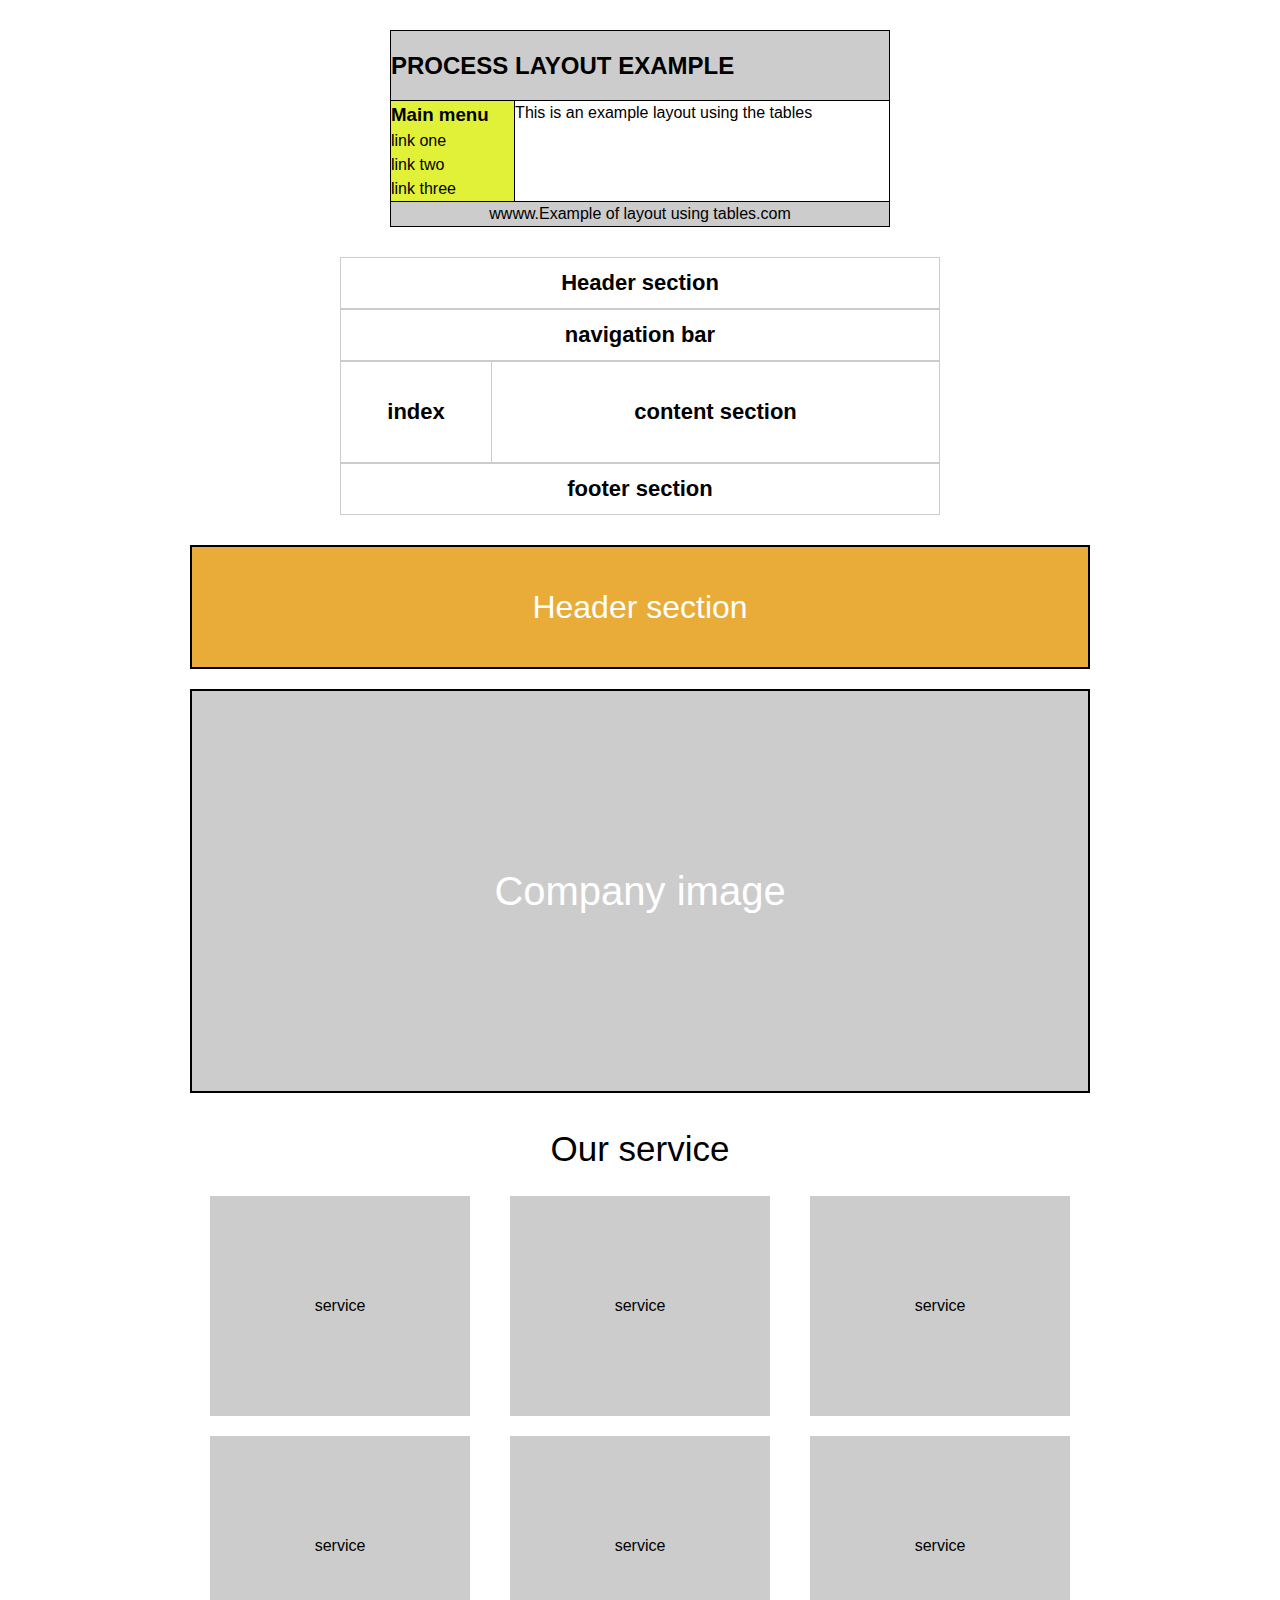
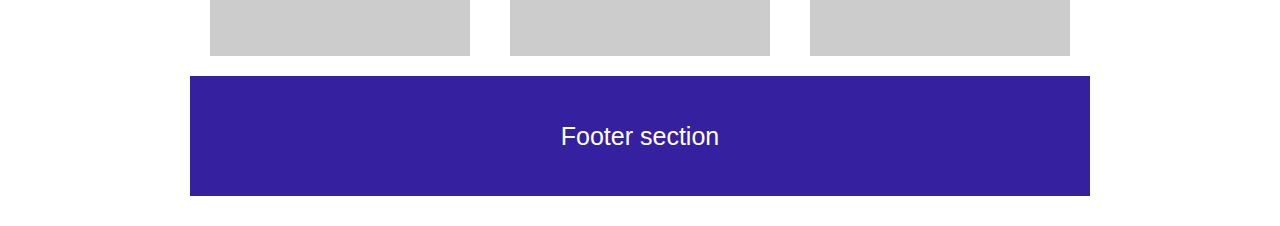
<file: lab1/index.html>
<!DOCTYPE html>
<html lang="en">

<head>
    <meta charset="UTF-8">
    <meta name="viewport" content="width=device-width, initial-scale=1.0">
    <title>Document</title>
    <link rel="stylesheet" href="style.css">
</head>

<body>
    <table class="layout1">
        <thead>
            <tr>
                <td colspan="2">
                    <h2>PROCESS LAYOUT EXAMPLE</h2>
                </td>
            </tr>
        </thead>
        <tbody>
            <tr>
                <td class="left-menu">
                    <h3>Main menu</h3>
                    <ul class="links">
                        <li class="links__link-item">link one</li>
                        <li class="links__link-item">link two</li>
                        <li class="links__link-item">link three</li>
                    </ul>
                </td>
                <td class="right-menu">
                    <p>This is an example layout using the tables</p>
                </td>
            </tr>
        </tbody>
        <tfoot>
            <tr>
                <td colspan="2">wwww.Example of layout using tables.com</td>
            </tr>
        </tfoot>
    </table>

    <div class="layout2">
        <header>
            <p>Header section</p>
        </header>
        <nav>
            <p>navigation bar</p>
        </nav>
        <div class="content-body clearfix">
            <div class="index-section">
                <p>index</p>
            </div>
            <div class="content-section">
                <p>content section</p>
                </d>
            </div>
        </div>
        <footer>
            <p>footer section</p>
        </footer>
    </div>

    <div class="layout3">
        <header>
            <p>Header section</p>
        </header>
        <div class="company-img">
            <p>Company image</p>
        </div>
        <div class="services">
            <p class="our-service">Our service</p>
            <ul >
                <li><p>service</p></li>
                <li><p>service</p></li>
                <li><p>service</p></li>
                <li><p>service</p></li>
                <li><p>service</p></li>
                <li><p>service</p></li>
            </ul>
        </div>
        <footer>
            <p>Footer section</p>
            
        </footer>
    </div>
</body>

</html>
</file>
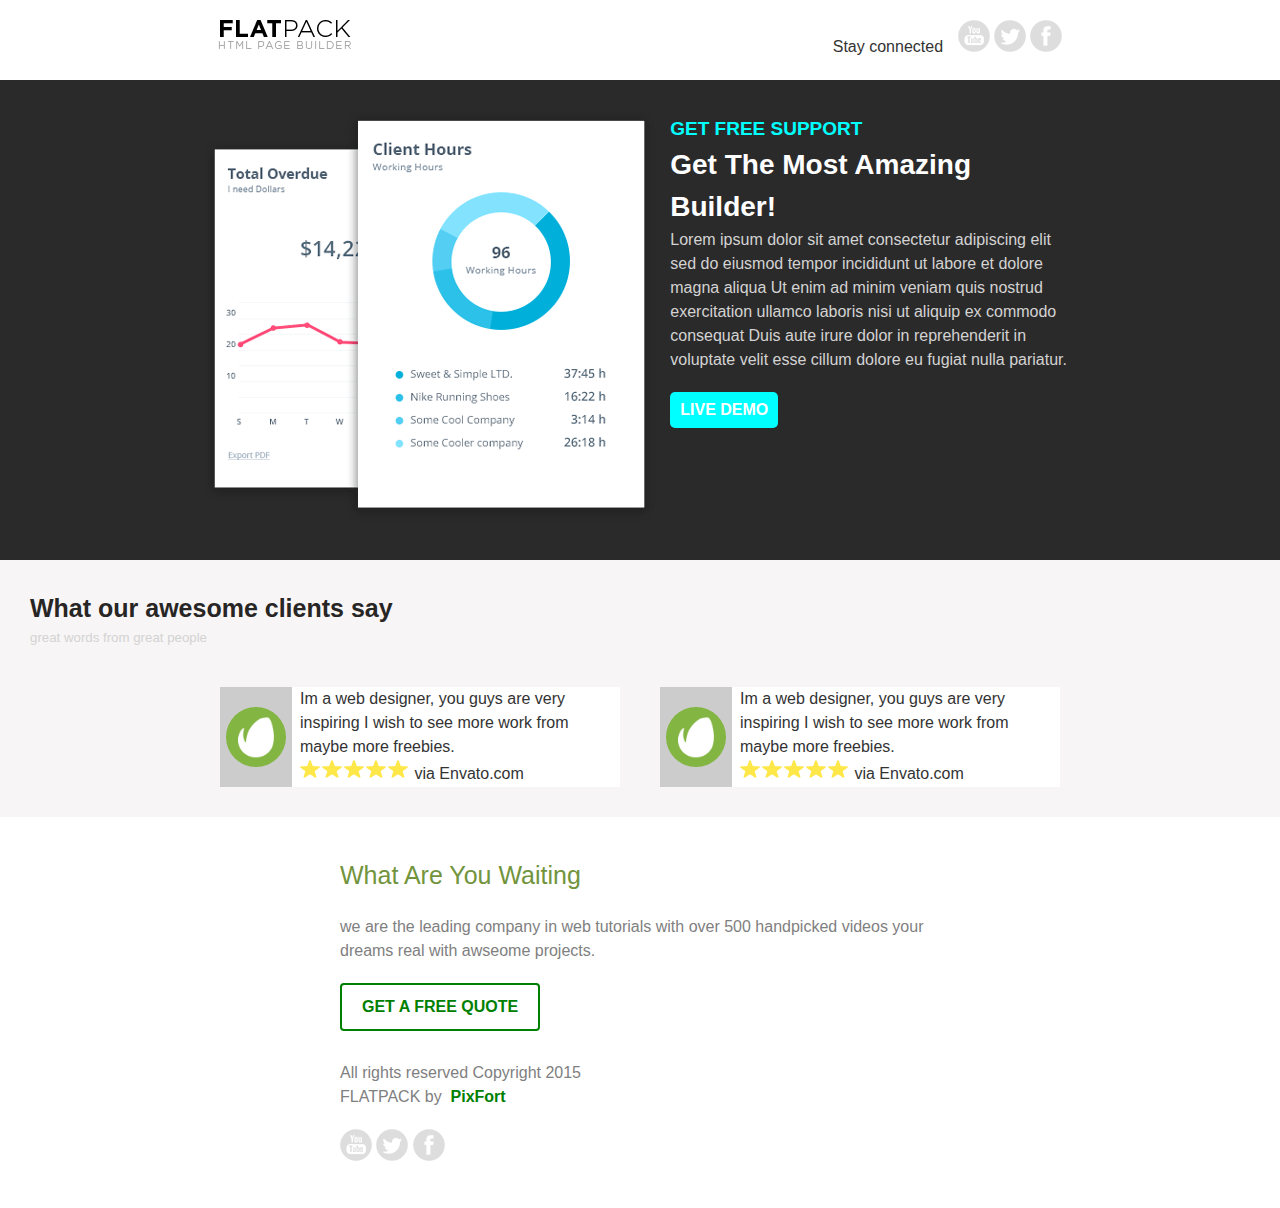
<file: lab2/page1/index.html>
<!DOCTYPE html>
<html lang="en">

<head>

    <meta charset="utf-8">
    <title></title>

    <link href="stylesheets/font-awesome.css" rel="stylesheet">
    <link href="./style.css" rel="stylesheet">
    <link href="https://cdn.jsdelivr.net/npm/bootstrap@5.0.2/dist/css/bootstrap.min.css" rel="stylesheet"
        integrity="sha384-EVSTQN3/azprG1Anm3QDgpJLIm9Nao0Yz1ztcQTwFspd3yD65VohhpuuCOmLASjC" crossorigin="anonymous">
    <script src="https://cdn.jsdelivr.net/npm/bootstrap@5.0.2/dist/js/bootstrap.bundle.min.js"
        integrity="sha384-MrcW6ZMFYlzcLA8Nl+NtUVF0sA7MsXsP1UyJoMp4YLEuNSfAP+JcXn/tWtIaxVXM"
        crossorigin="anonymous"></script>
    <link rel="shortcut icon" href="images/favicon.ico">
    <link rel="apple-touch-icon" href="images/apple-touch-icon.png">
    <link rel="apple-touch-icon" sizes="72x72" href="images/apple-touch-icon-72x72.png">
    <link rel="apple-touch-icon" sizes="114x114" href="images/apple-touch-icon-114x114.png">

</head>

<body>

    <div id="page" class="container-fluid">
        <div class="header_style clearfix">
            <div class="logo">
                <img src="images/1_normal/logo.png" alt="">
            </div>
            <div class="social-media">

                <span class="editContent">
                    <span class="pix_text">Stay connected</span>
                </span>

                <a href="#" class="slow_fade social_button"><img src="images/social_icons/yt.png" alt=""></a>
                <a href="#" class="slow_fade social_button"><img src="images/social_icons/twitter.png" alt=""></a>
                <a href="#" class="slow_fade social_button"><img src="images/social_icons/facebook.png" alt=""></a>

            </div>


        </div>

        <div id="review" class="dark clearfix" id="section_normal_4_2">
            <!-- <div class="row" > -->
            <div class=" img_style">
                <img src="images/main/software-img-4.png">
            </div>
            <div class=" text-description">
                <span class="free-support">GET FREE SUPPORT</span>
                <p class="text-title">Get The Most Amazing Builder!</p>
                <p class="normal_text light_gray desc">Lorem ipsum dolor sit amet consectetur adipiscing
                    elit sed do eiusmod tempor incididunt ut labore et dolore magna aliqua Ut enim ad minim
                    veniam quis nostrud exercitation ullamco laboris nisi ut aliquip ex commodo consequat Duis
                    aute irure dolor in reprehenderit in voluptate velit esse cillum dolore eu fugiat nulla
                    pariatur.</p>
                <a href="#" class="btn-live-demo">
                    <i class="pi pixicon-eye"></i>
                    <span>LIVE DEMO</span>
                </a>
            </div>
            <!-- </div> -->


        </div>

        <div id="client-say" class="clearfix">
            <h3 class="L1_style text-center">What our awesome clients say</h3>
            <h5 class="L2_style text-center">great words from great people</h5>
            <div class="items">
                <div class="item">
                    <div class="b_style">
                        <img src="images/testimonials/envato-logo.png" class="logo_style" alt="">
                    </div>
                    <div class="txt_style">
                        <p class="txt">Im a web designer, you guys are very inspiring I wish to see
                            more work from maybe more freebies.</p>
                        <img src="images/1_normal/stars.original.png" alt="">
                        <span class="env_st ">
                            <span>via Envato.com</span>
                        </span>

                    </div>

                </div>
                <div class="item">
                    <div class="b_style">
                        <img src="images/testimonials/envato-logo.png" class="logo_style" alt="">
                    </div>
                    <div class="txt_style">
                        <p class="txt editContent">Im a web designer, you guys are very inspiring I wish to see
                            more work from maybe more freebies.</p>
                        <span class="stars_span">
                            <img src="images/1_normal/stars.original.png" alt="">
                            <span class="env_st editContent ">
                                <span>via Envato.com</span>
                            </span>
                        </span>
                    </div>

                </div>
            </div>
        </div>

        <footer>
            <div class="summary text-center">
                <p class="f1_style">What Are You Waiting</p>
                <p class="f2_style">we are the leading company in web tutorials with
                    over 500 handpicked videos your dreams real with awseome projects.
                </p>
                <div class="second_link">
                    <a href="#">GET A FREE QUOTE</a>
                </div>
                <div class="rights_st">
                    <p>All rights reserved Copyright 2015 <br>
                        <span>FLATPACK by&nbsp; <span class="pixfort_st">PixFort</span></span>
                    </p>
                </div>

                <div class="center_btn center_text pix_inline_block">
                    <a href="#" class="slow_fade social_button "><img src="images/social_icons/yt.png"></a>
                    <a href="#" class="slow_fade social_button"><img src="images/social_icons/twitter.png"></a>
                    <a href="#" class="slow_fade social_button"><img src="images/social_icons/facebook.png"></a>
                </div>
            </div>


        </footer>
    </div>


</body>

</html>
</file>
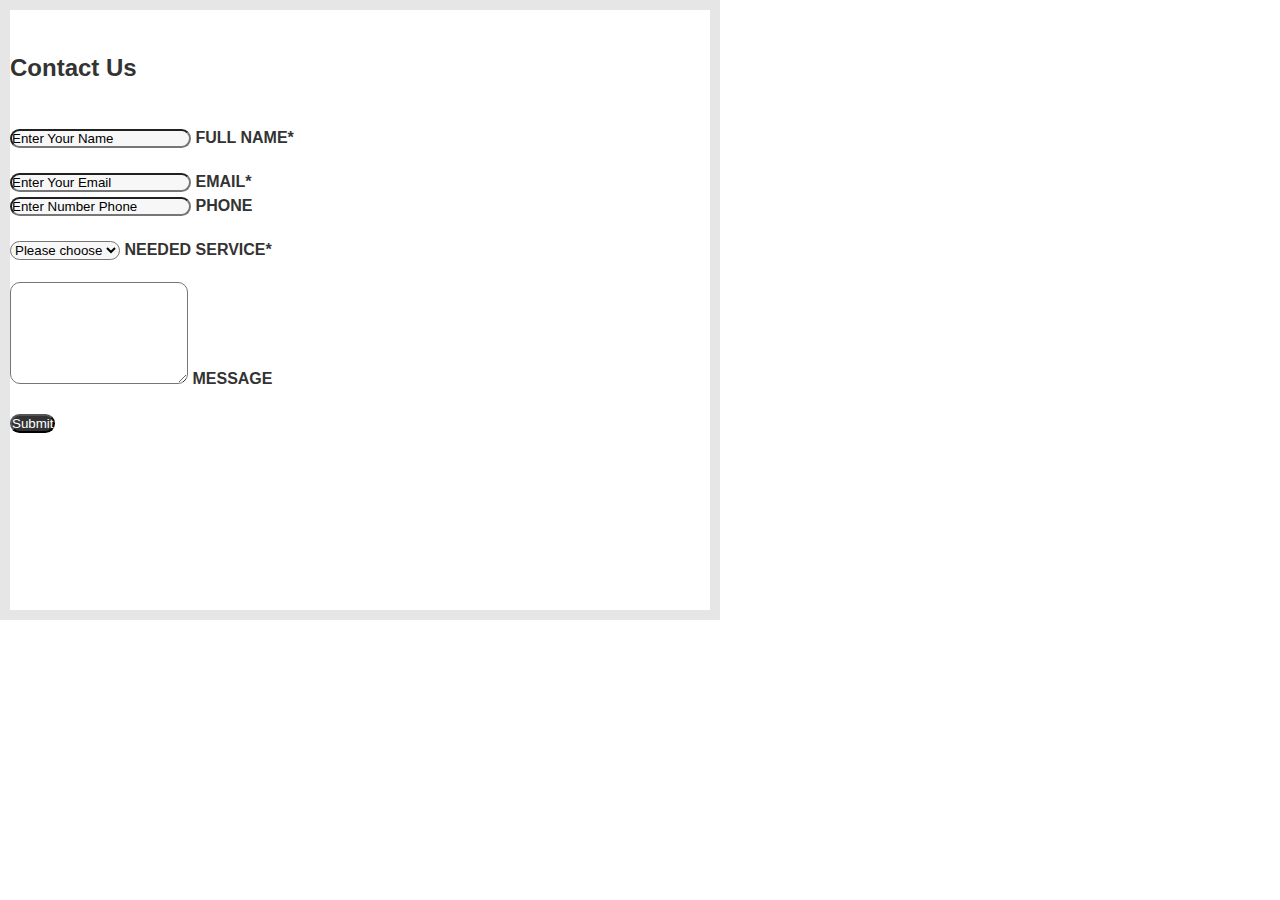
<file: lab3/page2/index.html>
<!DOCTYPE html>
<html lang="en">

<head>
    <meta charset="UTF-8">
    <meta name="viewport" content="width=device-width, initial-scale=1.0">
    <title>Document</title>
    <link href="https://cdn.jsdelivr.net/npm/bootstrap@5.0.2/dist/css/bootstrap.min.css" rel="stylesheet"
        integrity="sha384-EVSTQN3/azprG1Anm3QDgpJLIm9Nao0Yz1ztcQTwFspd3yD65VohhpuuCOmLASjC" crossorigin="anonymous">
    <script src="https://cdn.jsdelivr.net/npm/bootstrap@5.0.2/dist/js/bootstrap.bundle.min.js"
        integrity="sha384-MrcW6ZMFYlzcLA8Nl+NtUVF0sA7MsXsP1UyJoMp4YLEuNSfAP+JcXn/tWtIaxVXM"
        crossorigin="anonymous"></script>
    <link rel="stylesheet" href="style.css">
</head>

<body>
    <div id="contact">
        <div class="container">
            <h2 class="title text-center">Contact Us</h2>

            <form class="form-floating">
                <div class="form-floating">
                    <input type="text" class="form-control" id="floatingInputInvalid"
                        placeholder="name@example.com" value="Enter Your Name">
                    <label for="floatingInputInvalid">FULL NAME*</label>
                </div>
                <div class="row g-2">
                    <div class="col-md">
                        <div class="form-floating">
                            <input type="email" class="form-control" id="floatingInputGrid"
                                placeholder="name@example.com" value="Enter Your Email">
                            <label for="floatingInputGrid">EMAIL*</label>
                        </div>
                    </div>
                    <div class="col-md">
                        <div class="form-floating">
                            <input type="text" class="form-control" id="floatingInputGrid"
                                placeholder="name@example.com" value="Enter Number Phone">
                            <label for="floatingInputGrid">PHONE</label>
                        </div>
                    </div>
                </div>
                <div class="form-floating">
                    <select class="form-select" id="floatingSelect" aria-label="Floating label select example">
                      <option selected>Please choose</option>
                      <option value="1">One</option>
                      <option value="2">Two</option>
                      <option value="3">Three</option>
                    </select>
                    <label for="floatingSelect">NEEDED SERVICE*</label>
                </div>
                <div class="form-floating">
                    <textarea class="form-control" id="floatingTextarea2" style="height: 100px"  value="Enter Number Phone"></textarea>
                    <label for="floatingTextarea2">MESSAGE</label>
                </div>
                <div class="d-grid">
                   <button class="btn btn-submit" type="button">Submit</button>
                </div>
            </form>
        </div>
    </div>
</body>

</html>
</file>
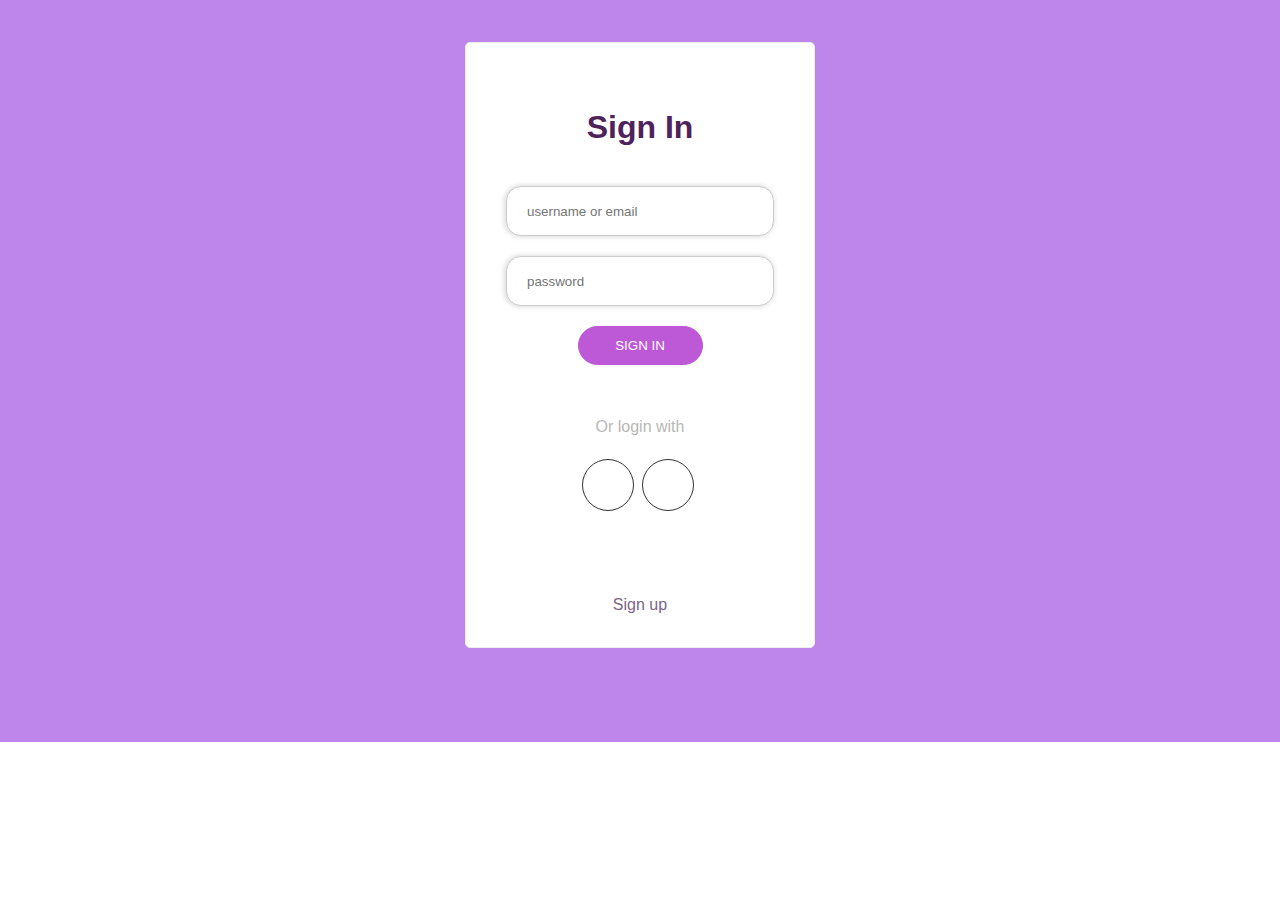
<file: lab3/page3/index.html>
<!DOCTYPE html>
<html lang="en">
<head>
    <meta charset="UTF-8">
    <meta name="viewport" content="width=device-width, initial-scale=1.0">
    <title>Document</title>
    <link rel="stylesheet" href="style.css">
    <link rel="stylesheet" href="https://cdnjs.cloudflare.com/ajax/libs/font-awesome/6.4.2/css/all.min.css" integrity="sha512-z3gLpd7yknf1YoNbCzqRKc4qyor8gaKU1qmn+CShxbuBusANI9QpRohGBreCFkKxLhei6S9CQXFEbbKuqLg0DA==" crossorigin="anonymous" referrerpolicy="no-referrer" />    
</head>
<body>
    <div id="login">
        <div class="container">
            <div class="signin">
                <h1 class="title">Sign In</h1>
                <form >
                    <div class="form-group">
                        <input type="text" placeholder="username or email" class="input-sigin">
                    </div>
                    <div class="form-group">
                        <input type="password" placeholder="password" class="input-sigin">
                    </div>
                    <div>
                        <button type="button">SIGN IN</button>
                    </div>
                </form>
                <div class="or-login">
                    <p>Or login with</p>
                    <ul class="social-media">
                        <li ><a href="" class="facebook"><i class="fa-brands fa-facebook-f"></i></a></li>
                        <li ><a href="" class="google"><i class="fa-brands fa-google"></i></a></li>
                      </ul>
                </div>
                <p class="sign-up">Sign up</p>
            </div>
        </div>
    </div>
</body>
</html>
</file>
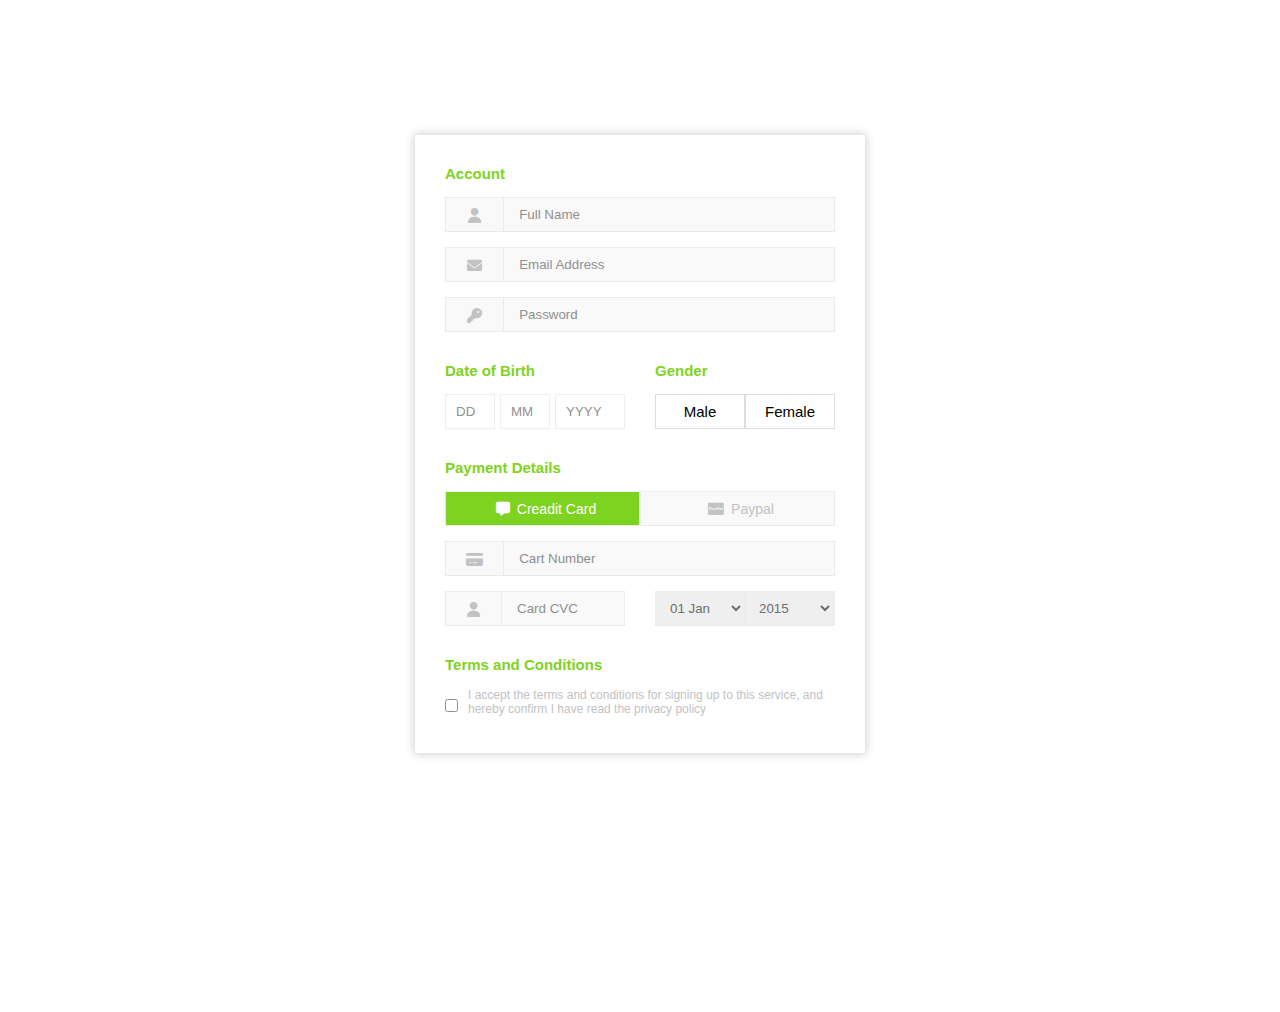
<file: lab3/page4/index.html>
<!DOCTYPE html>
<html lang="en">

<head>
    <meta charset="UTF-8">
    <meta name="viewport" content="width=device-width, initial-scale=1.0">
    <title>Document</title>
    <link rel="stylesheet" href="style.css">
    <link rel="stylesheet" href="https://cdnjs.cloudflare.com/ajax/libs/font-awesome/6.4.2/css/all.min.css">
    <!-- <link href="https://cdn.jsdelivr.net/npm/bootstrap@5.0.2/dist/css/bootstrap.min.css" rel="stylesheet"
        integrity="sha384-EVSTQN3/azprG1Anm3QDgpJLIm9Nao0Yz1ztcQTwFspd3yD65VohhpuuCOmLASjC" crossorigin="anonymous">
    <script src="https://cdn.jsdelivr.net/npm/bootstrap@5.0.2/dist/js/bootstrap.bundle.min.js"
        integrity="sha384-MrcW6ZMFYlzcLA8Nl+NtUVF0sA7MsXsP1UyJoMp4YLEuNSfAP+JcXn/tWtIaxVXM"
        crossorigin="anonymous"></script> -->

</head>

<body>
    <div id="form3">
        <div class="container">
            <div class="account-item item">
                <span>Account</span>
                <div class="sub-item">
                    <div class="icon">
                        <i class="fa-solid fa-user"></i>
                    </div>
                    <input type="email" name="" placeholder="Full Name">
                </div>
                <div class="sub-item">
                    <div class="icon">
                        <i class="fa-solid fa-envelope"></i>
                    </div>
                    <input type="text" name="" placeholder="Email Address">
                </div>
                <div class="sub-item">
                    <div class="icon">
                        <i class="fa-solid fa-key"></i>
                    </div>
                    <input type="password" name="" placeholder="Password">
                </div>
            </div>
            <div class="half-item">
                <div class="date-item item">
                    <span>Date of Birth</span>
                    <div class="sub-item">
                        <input type="text" name="" placeholder="DD">
                        <input type="text" name="" placeholder="MM">
                        <input type="text" name="" placeholder="YYYY" class="y">
                    </div>
                </div>
                <div class="gender-item item">
                    <span>Gender</span>
                    <div class="toggle sub-item">
                        <input type="radio" name="gender" id="male"/>
                        <label for="male">Male</label>
                        <input type="radio" name="gender" id="female"/>
                        <label for="female">Female</label>
                    </div>

                </div>
            </div>
            <div class="payment-item item">
                <span>Payment Details</span>
                <div class="half-item">
                    <div class="sub active">
                        <i class="fa-solid fa-message"></i>
                        <p>Creadit Card</p>
                    </div>
                    <div class="sub">
                        <i class="fa-brands fa-cc-paypal"></i>
                        <p>Paypal</p>
                    </div>
                </div>
                <div class="sub-item">
                    <div class="icon">
                        <i class="fa-solid fa-credit-card"></i>
                    </div>
                    <input type="text" name="" placeholder="Cart Number">
                </div>
                <div class="half-item1">
                    <div class="sub-item">
                        <div class="icon">
                            <i class="fa-solid fa-user"></i>
                        </div>
                        <input type="text" name="" placeholder="Card CVC">
                    </div>
                    <div class="sub-item">
                        <select>
                            <option value="1">01 Jan</option>
                            <option value="2">02 Jan</option>
                        </select>
                        <select>
                            <option value="1">2015</option>
                            <option value="2">2016</option>
                        </select>
                    </div>
                </div>
            </div>
            <div class="terms-item item">
                <span>Terms and Conditions</span>
                <div class="sub-item">
                    <input type="checkbox" name="">
                    <p>I accept the terms and conditions for signing up to this service, and hereby confirm I have read
                        the
                        privacy policy</p>
                </div>
            </div>
        </div>
    </div>
</body>

</html>
</file>
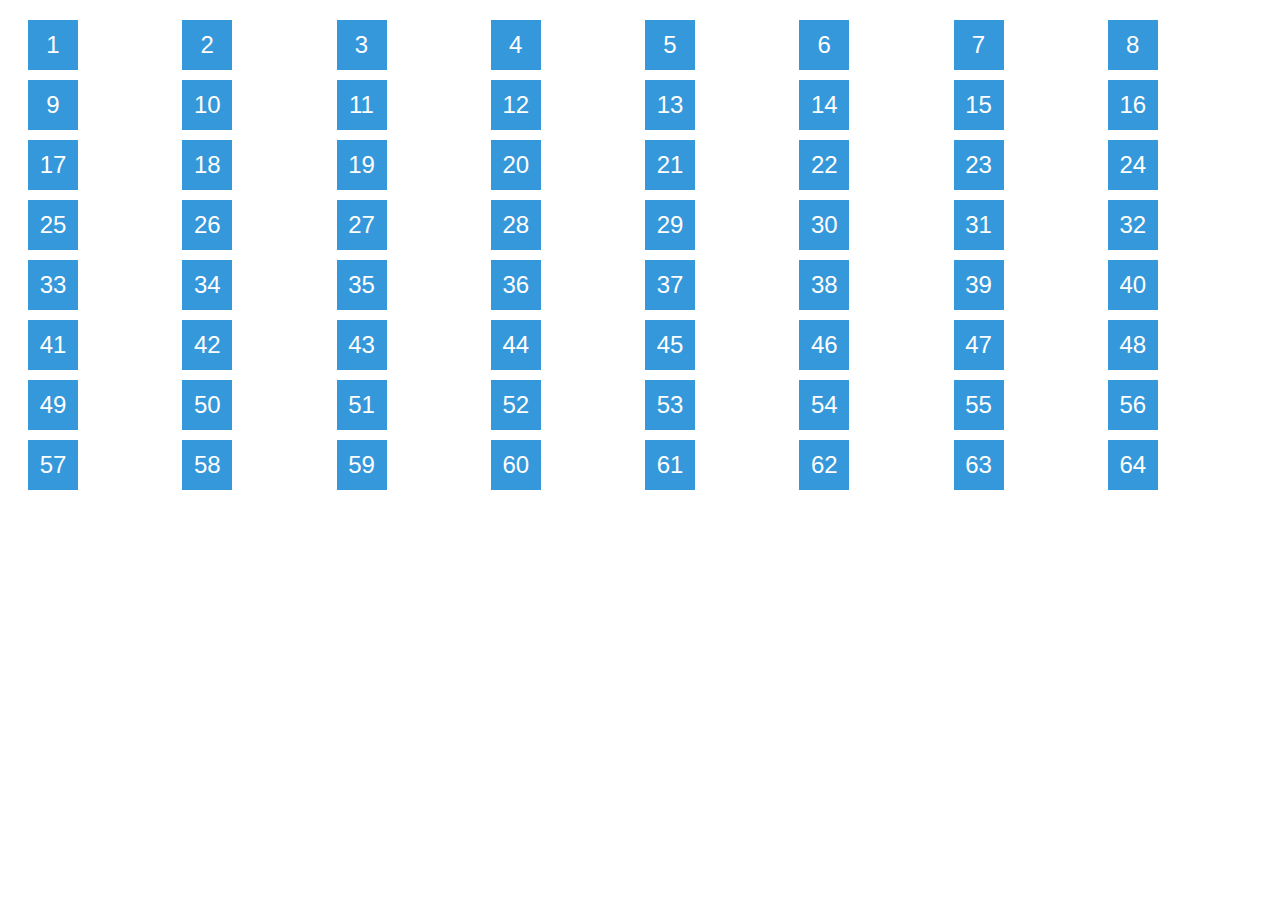
<file: lab4/bai7/index.html>
<!DOCTYPE html>
<html lang="en">

<head>
    <meta charset="UTF-8">
    <meta name="viewport" content="width=device-width, initial-scale=1.0">
    <title>document</title>
    <style>
        body {
            font-family: Arial, sans-serif;
            text-align: center;
        }

        .button-container {
            display: grid;
            grid-template-columns: repeat(8, 1fr);
            grid-gap: 10px;
            margin: 20px;
        }

        .number-button {
            width: 50px;
            height: 50px;
            background-color: #3498db;
            color: #fff;
            font-size: 24px;
            border: none;
            cursor: pointer;
        }

        .number-button:hover {
            background-color: #2980b9;
        }

        .hidden {
            visibility: hidden;
        }
    </style>
</head>

<body>
    <div id="game-container">
        <div class="button-container">
            <!-- Tạo 64 button với các số từ 1 đến 64 -->
           
        </div>
    </div>
    <script src="https://code.jquery.com/jquery-3.6.0.min.js"></script>
    <script src="app.js"></script>
</body>

</html>
</file>
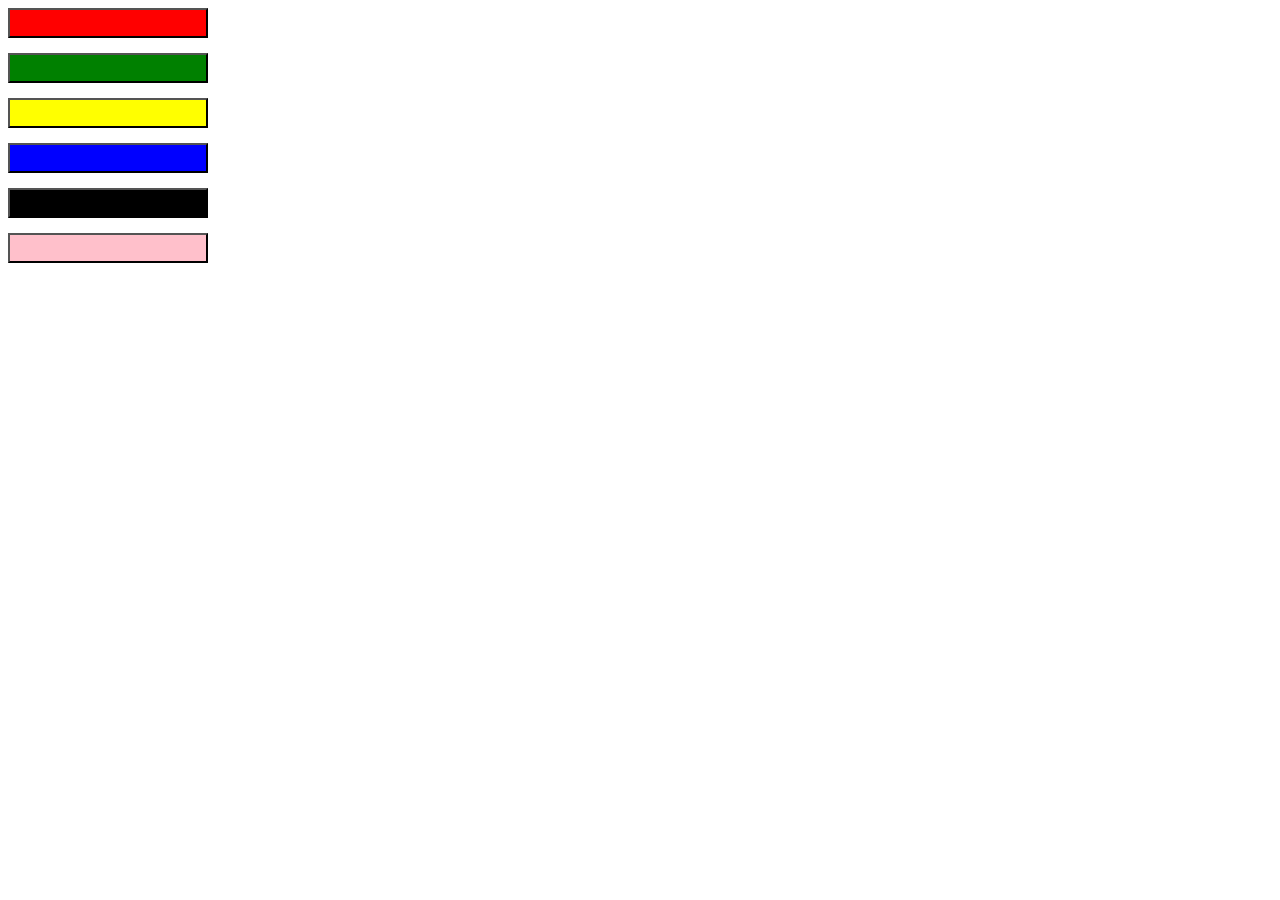
<file: lab4/bai1.html>
<!DOCTYPE html>
<html lang="en">
<head>
    <meta charset="UTF-8">
    <meta name="viewport" content="width=device-width, initial-scale=1.0">
    <title>Document</title>
    <style>
        .container {
            width: 200px;
        }
        .color-button {
            height: 30px;
            width: 100%;
            margin-bottom: 15px;
        }
    </style>
</head>
<body>
    <div id="page">
        <div class="container">
            <button class="color-button"  type="button" style="background-color: red;"></button>
            <button class="color-button"  type="button" style="background-color: green;"></button>
            <button class="color-button"  type="button" style="background-color: yellow;"></button>
            <button class="color-button"  type="button" style="background-color: blue;"></button>
            <button class="color-button"  type="button" style="background-color: black;"></button>
            <button class="color-button"  type="button" style="background-color: pink;"></button>
        </div>
    </div>
    <script>
        const btn = document.querySelectorAll('.color-button');
        const page = document.getElementById("page");
        btn.forEach(button => {
            button.addEventListener("click",() => {
                const color = button.style. backgroundColor;
                page.style.backgroundColor = color;   
            })
        });
    </script>
</body>
</html>
</file>
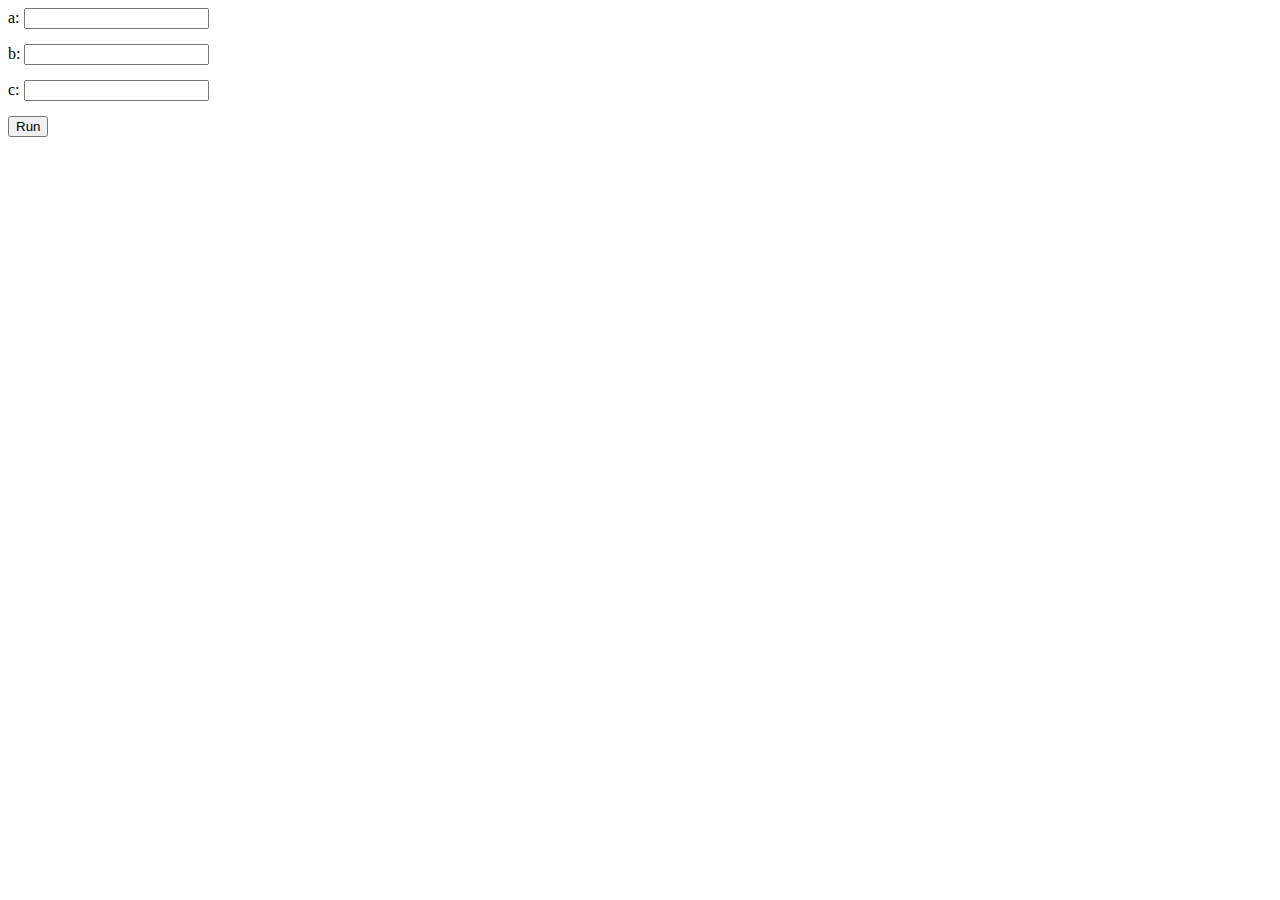
<file: lab4/bai2.html>
<!DOCTYPE html>
<html lang="en">

<head>
    <meta charset="UTF-8">
    <meta name="viewport" content="width=device-width, initial-scale=1.0">
    <title>Document</title>
    <style>
        .input {
            margin-bottom: 15px;
        }
    </style>
</head>

<body>
    <div id="page">
        <div class="input">
            <span>a:</span>
            <input type="text" id="aInput">
        </div>
        <div class="input">
            <span>b:</span>
            <input type="text" id="bInput">
        </div>
        <div class="input">
            <span>c:</span>
            <input type="text" id="cInput">
        </div>
        <button type="button" onclick="solveQuadratic()">Run</button>
        <div class="result"></div>
    </div>
    <script>
        function solveQuadratic() {
            let a = parseFloat(document.getElementById('aInput').value);
            let b = parseFloat(document.getElementById('bInput').value);
            let c = parseFloat(document.getElementById('cInput').value);
            // console.log(a, b, c);
            let delta = b * b - 4 * a * c;
            let x1 = null;
            let x2 = null;
            let x3 = null;
            if (delta > 0) {
                x1 = (-b + Math.sqrt(delta)) / (2 * a);
                x2 = (-b - Math.sqrt(delta)) / (2 * a);
            } else if (delta === 0) {
                x3 = -b / (2 * a);
            }

            let resultDiv = document.querySelector('.result');

            if (x1 != null && x2 != null) {
                resultDiv.innerHTML = "Phương trình có hai nghiệm phân biệt: x1 = " + x1 + " và x2 = " + x2;
            } else if (x3 != null) {
                resultDiv.innerHTML = "Phương trình có một nghiệm kép: x = " + x3;
            } else
                resultDiv.innerHTML = "Phương trình không có nghiệm.";
        }
    </script>
</body>

</html>
</file>
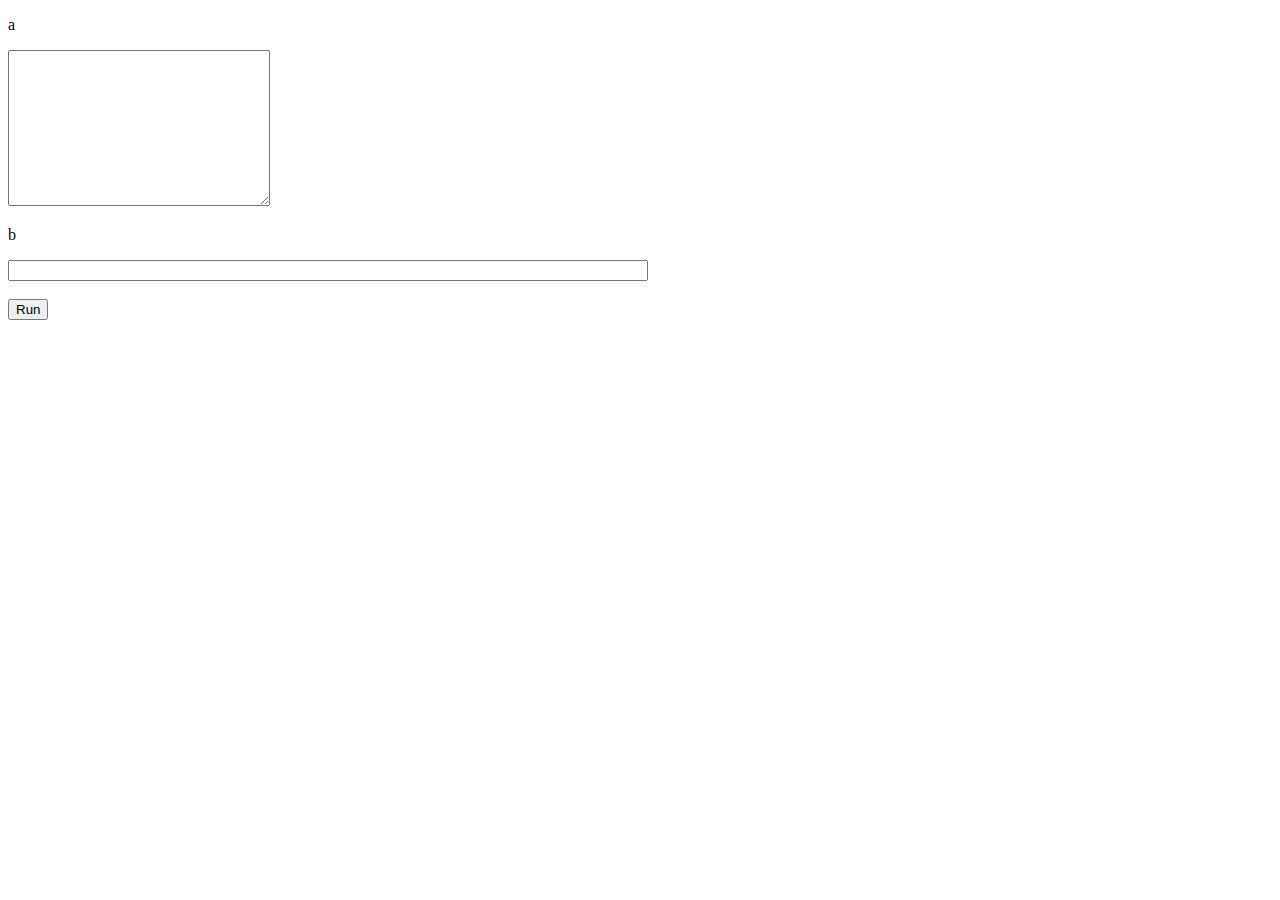
<file: lab4/bai4.html>
<!DOCTYPE html>
<html lang="en">

<head>
    <meta charset="UTF-8">
    <meta name="viewport" content="width=device-width, initial-scale=1.0">
    <title>Document</title>
    <style>
        input {
            width: 50%;
        }
    </style>
</head>

<body>
    <div>
        <p>a</p>
        <textarea id="textarea" cols="30" rows="10"></textarea>
    </div>

    <div>
        <p>b</p>
        <input type="text" id="textfield">
    </div>
    <br>
    <button type="button" onclick="findText()">Run</button>
    <div class="result"></div>

    <script>
        function findText() {
            const textarea = document.getElementById("textarea").value;
            const textfield = document.getElementById("textfield").value;
            console.log(textarea, textfield);
            if (!textarea || !textfield) {
                alert("Vui lòng nhập cả đoạn văn (A) và dòng (B) trước khi tính toán.");
                return;
            }

            let count = 0;
            let index = textarea.indexOf(textfield);

            while (index !== -1) {
                count++;
                index = textarea.indexOf(textfield, index + 1);
            }
            // Hiển thị kết quả lên trang web
            const resultElement = document.querySelector('.result');
            resultElement.textContent = `Số lần xuất hiện của "${textfield}" trong "${textarea}": ${count} lần`;

        }
    </script>
</body>

</html>
</file>
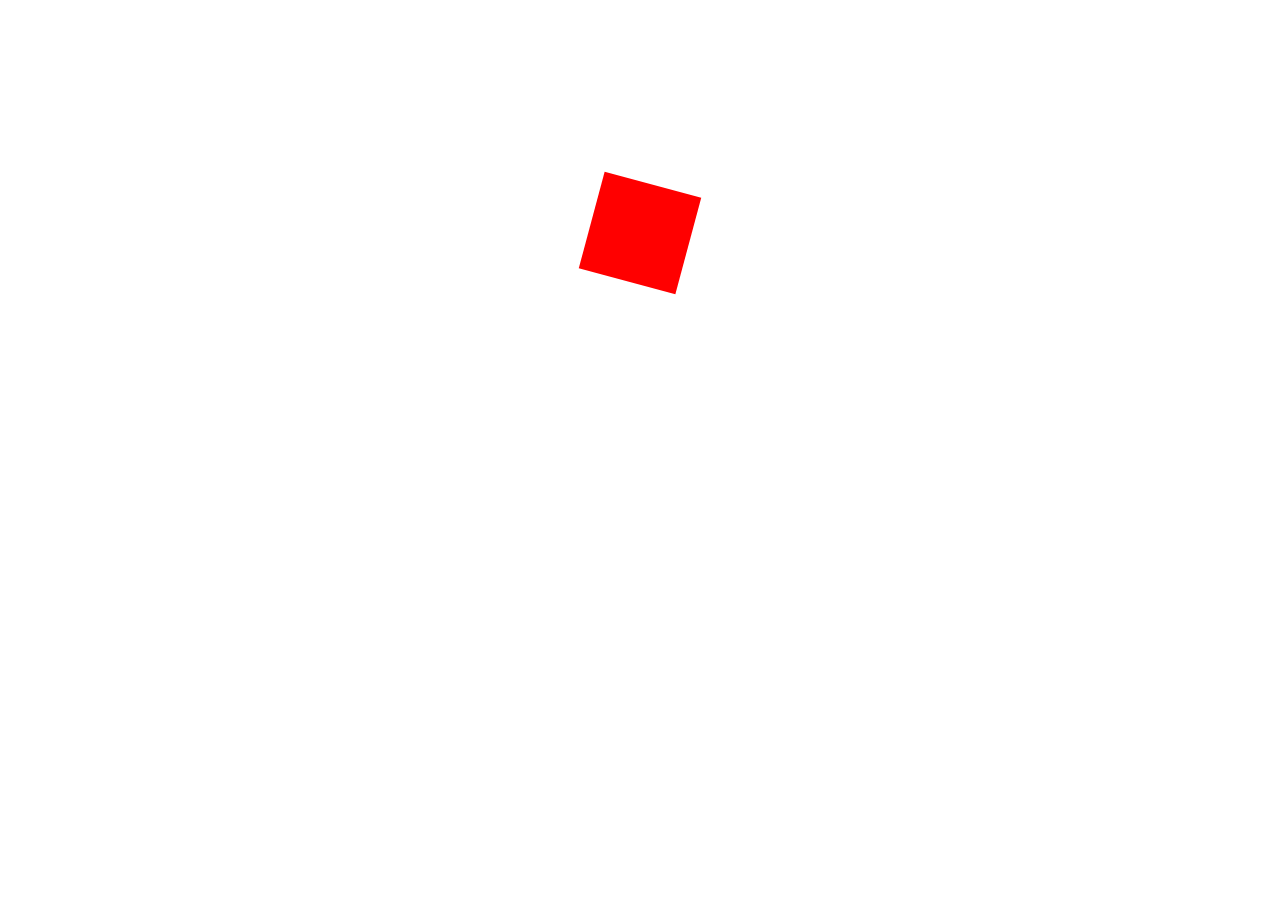
<file: lab4/bai5.html>
<!DOCTYPE html>
<html lang="en">

<head>
    <meta charset="UTF-8">
    <meta name="viewport" content="width=device-width, initial-scale=1.0">
    <title>Document</title>
    <style>
        .container {
            display: flex;
            justify-content: center;
            align-items: center;
            height: 50vh;
        }
        #transition {
            width: 100px;
            height: 100px;
            background-color: red;

        }
        .rotate-15deg {
            transform: rotate(15deg);
        }
    </style>
</head>

<body>
    <div class="container">
        <div class="" id="transition">
            
        </div>
    </div>

    <script>
        document.addEventListener("DOMContentLoaded", function () {
            const rotatingElement = document.getElementById("transition");
            let currentRotation = 0;

            // Hàm xoay
            function rotate() {
                currentRotation += 15;
                rotatingElement.style.transform = `rotate(${currentRotation}deg)`;
                // Sau 2 giây, gọi lại hàm xoay
                setTimeout(rotate, 1000);
            }
            rotate();
        });

    </script>
</body>

</html>
</file>
<file: lab1/style.css>
* {
    margin: 0;
    padding: 0;
}
body {
    color: #000;
    font-family: Helvetica,sans-serif;
    font-size: 16px;
    line-height: 1.5;
}
ul {
    list-style: none;
}
.clearfix:after {
    clear: both;
    content: ".";
    display: block;
    height: 0;
    line-height: 0;
    visibility: hidden;
}
table, th, td {
    border: 1px solid black;
    border-collapse: collapse;
}
/* begin css of layout1 */

.layout1 {
    margin: 30px auto;
    width: 500px;
}
.layout1 thead {
    background-color: #ccc;
    height: 70px;
}
.left-menu {
    background-color: #dcee12d7;
}
.right-menu {
    vertical-align: top;
}
.layout1 tfoot {
    background-color: #ccc;
    text-align: center;
}
/* end css of layout1 */

/* begin css of layout2 */
.layout2 p {
    font-size: 22px;
    font-weight: bold;
}
.layout2 {
    margin: 30px auto;
    width: 600px;
    text-align: center;
    
}
.content-body {
    --height: 100px;
}
.index-section {
    float: left;
    width: 150px;
    height: var(--height);
    line-height: var(--height);
}
.content-section {
    height: var(--height);
    line-height: var(--height);
}
.layout2 header, .layout2 footer, nav, .index-section, .content-section {
    border: 1px solid #ccc;
}
.layout2 header, .layout2 footer, nav {
    height: 50px;
    line-height: 50px;
}
/* end css of layout2 */

/* begin css of layout3 */
.layout3 {
    margin: 30px auto;
    width: 900px;
}
.layout3 header {
    background-color: #e9ac38;
    height: 120px;
    border: 2px solid #000;
    margin-bottom: 20px;
    display: flex;
    justify-content: center;
    align-items: center;
}
.layout3 header p {
    font-size: 32px;
    color: #fff;
    justify-content: center;
    align-items: center;
}
.layout3 .company-img {
    background-color: #ccc;
    height: 400px;
    border: 2px solid #000;
    margin-bottom: 20px;
    display: flex;
    justify-content: center;
    align-items: center;
}
.layout3 .company-img p {
    font-size: 40px;
    color: #fff;
}
.layout3 .services {
    margin-top: 30px ;
}
.layout3 .services .our-service {
    text-align: center;
    font-size: 35px;
    margin-bottom: 20px;
}
.layout3 .services ul {
    display: flex;
    flex-wrap: wrap;
    justify-content: space-around;
}

.layout3 .services li {
    background-color: #ccc;
    width: calc(33.33% - 40px);
    height: 220px;
    margin-bottom: 20px;
    display: flex;
    justify-content: center;
    align-items: center;
}

.layout3 footer {
    background-color: #35219f;
    color: #fff;
    height: 120px;
    text-align: center;
    font-size: 25px;
    line-height: 120px;
}
</file>
<file: lab2/page1/style.css>
* {
    margin: 0;
    padding: 0;
}
body {
    color: #333;
    font-family: Helvetica,sans-serif;
    font-size: 16px;
    line-height: 1.5;
}
ul {
    list-style: none;
}
a {
    text-decoration: none !important;
    font-weight: 600;
}
.dark {
    background-color: #2b2a2a;
}
.clearfix:after {
    clear: both;
    content: ".";
    display: block;
    height: 0;
    line-height: 0;
    visibility: hidden;
}
.header_style {
    height: 80px;
}

.header_style .logo {
    padding: 20px 0 0 17%;
    float: left;
    line-height: 40px;
}
.header_style .social-media {
    padding: 20px 17% 0 0;
    float: right;
    line-height: 40px;
}
.header_style .social-media .editContent {
    margin-right: 10px;
}
#review {
    margin: 0 auto;
    display: flex;
    align-items: center;
    justify-content: center;
    height: 480px;
}
#review .img_style {
    float: left;
    margin-right: 15px;
}
#review .text-description {
    color:white;
    width: 400px;
    height: 410px;
    float: left;
}
#review .text-description .free-support {
    font-size: 19px;
    font-weight: bold;
    color:aqua;
}
#review .text-description .text-title {
    font-size: 28px;
    font-weight: bold;
    color:white;
}
#review .text-description .desc {
    color:lightgray;
}
#review .text-description .btn-live-demo {
    background-color: aqua;
    padding: 6px 10px;
    color:white;
    text-decoration: none;
    border-radius: 5px;
    display: inline-block;
    margin-top: 20px;
}
#client-say {
    background-color: #f7f5f5;
    padding: 30px;
}
#client-say .L1_style {
    font-size: 25px;
    color:#282525;
}
#client-say .L2_style {
    color:lightgray;
    font-weight: normal;
    margin-bottom: 40px;
}
#client-say .items {
    display: flex;
    justify-content: center;
}
#client-say .item {
    width: 400px;
    height: 100px;
    float: left;
    border-radius: 5px;
}
#client-say .item:first-child {
    margin-right: 20px;
}
#client-say .item:last-child {
    margin-left: 20px;
}
#client-say .item .b_style {
    background-color: #ccc;
    float: left;
    height: 100px;
    width: 72px;
    display: flex;
    justify-content: center;
    align-items: center;
}
#client-say .item .b_style img {
    border-radius: 50%;
    height: 60px;
    width: 60px;
    line-height: 100px;
}
#client-say .item .txt_style {
    padding-left: 80px;
    background-color: white;
    height: 100px;
}
#client-say .item .txt_style .txt {
    margin-bottom: 0;
}
footer {
    display: flex;
    justify-content: center;
    margin-top: 40px;
    margin-bottom: 40px;
}
footer .summary{
    width: 600px;
}
footer .summary .f1_style {
    font-size: 25px;
    color: #72943d;
    margin-bottom: 20px;
}
footer .summary .f2_style {
    color: gray;
    margin-bottom: 20px;
}
footer .summary .second_link a {
    color: green;
    display: inline-block;
    padding: 10px 20px;
    border-radius: 4px;
    border: 2px solid green;
}
footer .summary .rights_st {
    color:gray;
    margin: 30px 0 20px 0;
}
footer .summary .rights_st .pixfort_st{
    color:green;
    font-weight: bold;
}
</file>
<file: lab3/page2/style.css>
* {
    margin: 0;
    padding: 0;
}
body {
    color: #333;
    font-family: Helvetica,sans-serif;
    font-size: 16px;
    line-height: 1.5;
}
ul {
    list-style: none;
}
a {
    text-decoration: none !important;
    font-weight: 600;
}

.container {
    width: 700px;
    min-height: 600px;
    border: 10px solid #e6e6e6;
}
#contact .title {
    font-weight: 800 ;
    margin: 40px 0;
}
#contact .form-floating > div{
    margin-bottom: 20px;
}
.form-floating input[type="text"],
.form-floating input[type="email"],
.form-floating input[type="password"],
.form-floating select {
    background-color: #f7f7f7;
}
.form-floating input[type="text"],
.form-floating input[type="email"],
.form-floating input[type="password"],
.form-floating select,
.form-floating textarea {
  border-radius: 10px;
}

#contact .form-floating label {
    font-weight: bold;
}
#contact .form-floating .btn-submit {
    border-radius: 15px;
    background-color: #333;
    color: #fff;
}
</file>
<file: lab3/page3/style.css>
* {
    margin: 0;
    padding: 0;
}
body {
    color: #333;
    font-family: Tahoma, Arial, sans-serif;
    font-size: 16px;
    line-height: 1.5;
}
ul {
    list-style: none;
}
a {
    text-decoration: none !important;
    font-weight: 400;
}
.container {
    width: 350px;
    margin: 0 auto;
}
#login {
    background-color: #be86eb;
    height: 700px;
    padding-top: 42px;
}
#login .signin {
    padding: 60px 40px 30px;
    border: #eee solid 1px;
    border-radius: 5px;
    text-align: center;
    background-color: #fff;
}
#login .signin .title {
    margin-bottom: 35px;
    color: #4e225a;
}
#login .signin form input {
    width: 100%;
    height: 50px;
    margin-bottom: 20px;
    border: 1px solid #ccc;
    border-radius: 15px;
    box-shadow: -1px 0px 5px 1px #ddd;
    /* color:#6c4d72; */
    /* Cần cho full-width */
    box-sizing: border-box;
    color: #6e6e6e;
    padding-left: 20px;
}

#login .signin form button {
    background-color: #bd59d7;
    border: 1px solid #bd59d7;
    border-radius: 20px;
    color: #fff;
    cursor: pointer;
    min-width: 125px;
    padding: 11px 10px;
    text-align: center;
}
#login .signin .or-login {
    margin: 50px 0;
}
#login .signin .or-login p {
    margin-bottom: 20px;
    color: #b7b7b7;
}

#login .signin .or-login li {
    display: inline;
    margin-right: 4px;
    font-size: 28px;
}
#login .signin .or-login li a {
    display: inline-block;
    height: 50px;
    line-height: 54px;
    opacity: 1;
    text-align: center;
    width: 50px;
    border-radius: 50%;
    border: #333 solid 1px;
}
.facebook {
    color: #3a5593;
}
.google {
    color:#ec3d2f;
}
#login .signin .sign-up {
    color: #7c6487;
    margin-top: 70px;
}
</file>
<file: lab3/page4/style.css>
* {
    margin: 0;
    padding: 0;
    box-sizing: border-box;
    font-family: sans-serif, Arial;
}

#form3 {
    width: 450px;
    height: 630px;
    position: absolute;
    top: 50%;
    left: 50%;
    transform: translate(-50%, -50%);
}

#form3 .container {
    padding: 30px;
    background-color: #fff;
    position: absolute;
    /* top: 50%;
    left: 50%; */
    /* transform: translate(-50%, -50%); */
    border-radius: 3px;
    box-shadow: 0 0 10px 1px #d0cfcf;
    display: inline;
}

#form3 .container .item {
    font-size: 15px;
    margin-bottom: 30px;
}

#form3 .container .item span {
    color: #7ED321;
    font-weight: 600;
}

#form3 .container .item .sub-item {
    height: 35px;
    margin-top: 15px;
}

#form3 .container .account-item .sub-item {
    background-color: #F9F9F9;
    border: 1.5px solid #EBEBEB;
    display: flex;
}

#form3 .container .account-item .sub-item input {
    width: 85%;
}

#form3 .container .item .sub-item .icon {
    width: 15%;
    height: 100%;
    /*background-color: #777;*/
    border-right: 1px solid #ebebeb;
    position: relative;
}

#form3 .container .item .sub-item .icon i {
    color: #c2c2c2;
    position: absolute;
    top: 50%;
    left: 50%;
    transform: translate(-50%, -50%);
}

#form3 .container .item .sub-item input {
    border: none;
    background-color: inherit;
    height: 100%;
    padding-left: 15px;
    outline: none;
    opacity: 0.8;
}

#form3 .container .half-item {
    display: flex;
    justify-content: space-between;
}

#form3 .container .date-item,
#form3 .container .gender-item {
    width: 180px;
}

#form3 .container .gender-item .sub-item,
#form3 .container .date-item .sub-item {
    display: flex;
    justify-content: space-between;
    width: 100%;
    /*height: 35px;*/
}

#form3 .container .date-item .sub-item input {
    width: 50px;
    border: 1.5px solid #EBEBEB;
    padding-left: 10px;
    padding-right: 10px;
}

#form3 .container .date-item .sub-item input.y {
    min-width: 70px;
}

.toggle {
    display: flex;
}

.toggle input {
    position: absolute;
    left: -9999px;
}

.toggle input+label {
    width: 50%;
    padding: 8px 0;
    box-sizing: border-box;
    border: solid 1px #DDD;
    text-align: center;
}

.toggle input:hover+label {
    border-color: #213140;
}

.toggle input:checked+label {
    background-color: #7ED321;
    color: #FFF;
    border-color: #7ED321;
}


#form3 .container .terms-item {
    margin: 0;
}

#form3 .container .terms-item .sub-item {
    display: flex;
}

#form3 .container .terms-item .sub-item p {
    margin-left: 10px;
    color: #c2c2c2;
    font-size: 12px;
}

#form3 .container .payment-item .sub {
    margin-top: 15px;
    background-color: #F9F9F9;
    border: 1.5px solid #EBEBEB;
    width: 100%;
    height: 35px;
    display: flex;
    align-items: center;
    justify-content: center;
}

#form3 .container .payment-item .half-item .active {
    color: white;
    background-color: #7ED321;
}

#form3 .container .payment-item .half-item i {
    padding: 0 7px;
}

#form3 .container .payment-item .sub {
    color: #c2c2c2;
    font-size: 14px;
}

#form3 .container .payment-item .sub:hover {
    /*background-color: #7ED321;*/
    cursor: pointer;
    /*color: white;*/
}

#form3 .container .payment-item .sub-item {
    display: flex;
    background-color: #F9F9F9;
    border: 1.5px solid #EBEBEB;
}

#form3 .container .payment-item .half-item1 {
    display: flex;
    justify-content: space-between;
}

#form3 .container .payment-item .half-item1 .sub-item {
    width: 180px;
    display: flex;
}

#form3 .container .payment-item .half-item1 .sub-item input {
    width: 85%;
}

#form3 .container .payment-item .half-item1 .sub-item .icon {
    width: 40%;
    height: 100%;
    /*background-color: #777;*/
    border-right: 1px solid #ebebeb;
}

#form3 .container .payment-item .half-item1 .sub-item select {
    width: 50%;
    outline: none;
    border: none;
    border-right: 1.5px solid #ebebeb;
    padding-left: 10px;
    color: #6D6D6D;
}
</file>
